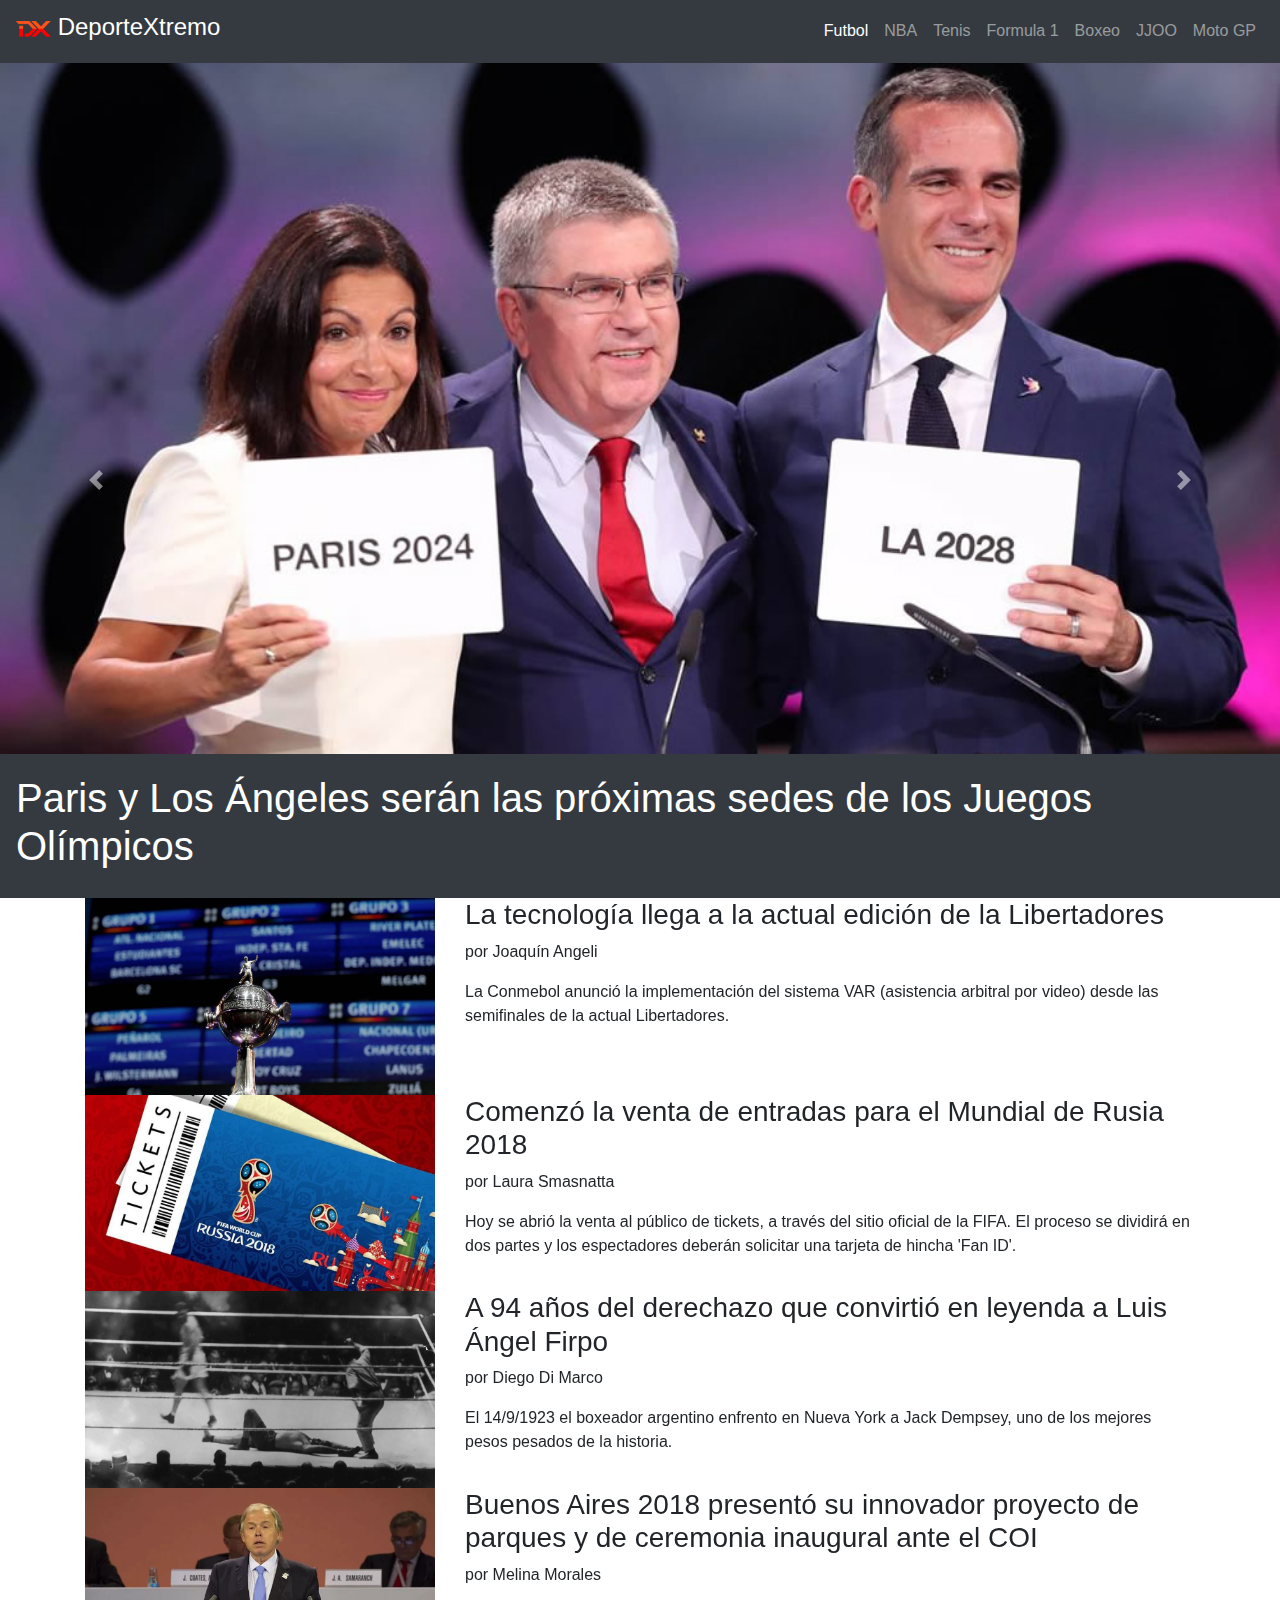
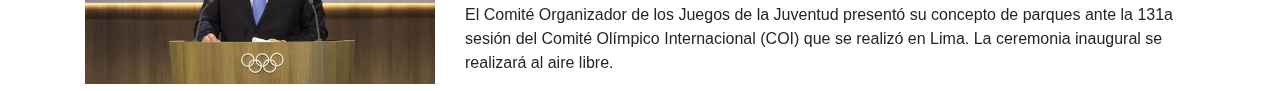
<file: index.html>
<!doctype html>
<html lang="en">
  <head>
    <!-- Required meta tags -->
    <meta charset="utf-8">
    <meta name="viewport" content="width=device-width, initial-scale=1, shrink-to-fit=no">

    <!-- Bootstrap CSS -->
    <link rel="stylesheet" href="https://stackpath.bootstrapcdn.com/bootstrap/4.4.1/css/bootstrap.min.css" integrity="sha384-Vkoo8x4CGsO3+Hhxv8T/Q5PaXtkKtu6ug5TOeNV6gBiFeWPGFN9MuhOf23Q9Ifjh" crossorigin="anonymous">

    <title>DX - DeporteXtremo</title>
  </head>

  <body>
    <!-- INICIO HEADER --> 
    <nav class="navbar navbar-expand-lg navbar navbar-dark bg-dark">
      <a class="navbar-brand" href="#">
        <h1 class="h4">
          <img src="img/logo.png" width="35" class="d-inline-block align-middle" alt="">
        DeporteXtremo
      </h1>
      </a>
      <button class="navbar-toggler" type="button" data-toggle="collapse" data-target="#navbarSupportedContent"
				aria-controls="navbarSupportedContent" aria-expanded="false" aria-label="Toggle navigation">
				<span class="navbar-toggler-icon"></span>
			</button>
    
      <div class="collapse navbar-collapse" id="navbarSupportedContent">
        <ul class="navbar-nav ml-auto text-center">
          <li class="nav-item active">
            <a class="nav-link" href="#">Futbol <span class="sr-only">(current)</span></a>
          </li>
          <li class="nav-item">
            <a class="nav-link" href="#">NBA</a>
          </li>
          <li class="nav-item">
            <a class="nav-link" href="#">Tenis</a>
          </li>
          <li class="nav-item">
            <a class="nav-link" href="#">Formula 1</a>
          </li>
          <li class="nav-item">
            <a class="nav-link" href="#">Boxeo</a>
          </li>
          <li class="nav-item">
            <a class="nav-link" href="#">JJOO</a>
          </li>
          <li class="nav-item">
            <a class="nav-link" href="#">Moto GP</a>
          </li>
        </ul> 
      </div>
    </nav>
    <!-- FIN DE HEADER --> 

    <!-- INICIO CARROUSEL  -->
    <div id="carouselExampleCaptions" class="carousel slide" data-ride="carousel">
			<div class="carousel-inner">
			  <div class="carousel-item active">
				<img src="img/juegos-olimpicos.jpg" class="d-block w-100" alt="Juegos Olimpicos">
				<div class="carousel-caption d-none d-md-block position-static bg-dark text-left px-3">
				  <h2 class="h1">Paris y Los Ángeles serán las próximas sedes de los Juegos Olímpicos</h2>
				</div>
			  </div>

			<figure class="carousel-item">
				<img src="img/rally.jpg" class="d-block w-100" alt="Rally">
				<figcaption class="carousel-caption d-none d-md-block position-static bg-dark text-left px-3">
				  <h2 class="h1">En Córdoba arrancó la 1er etapa del 38° Rally de la Argentina</h2>
				</figcaption>
			</figure>

			  <div class="carousel-item">
				<img src="img/f1.jpg" class="d-block w-100" alt="Formula 1">
				<div class="carousel-caption d-none d-md-block position-static bg-dark text-left px-3">
				  <h2 class="h1">Ricciardo marcó el ritmo en los libres de Azerbaiyán este fin de semana</h2>
				</div>
			  </div>

      </div>
			<a class="carousel-control-prev" href="#carouselExampleCaptions" role="button" data-slide="prev">
			  <span class="carousel-control-prev-icon" aria-hidden="true"></span>
			  <span class="sr-only">Previous</span>
			</a>
			<a class="carousel-control-next" href="#carouselExampleCaptions" role="button" data-slide="next">
			  <span class="carousel-control-next-icon" aria-hidden="true"></span>
			  <span class="sr-only">Next</span>
      </a>
    </div>
    <!-- FIN CARROUSEL  -->

    <section class="container">
			<!-- INICIO NOTICIA #1 -->
			<article class="row noticia">

				<div class="col-12 col-md-3 col-lg-4 noticia-img">
					<img src="img/sorteo-libertadores.jpg" class="img-fluid">
				</div>

				<div class="col-12 col-md-9 col-lg-8 noticia-txt">
					<h3>La tecnología llega a la actual edición de la Libertadores</h3>
					<p>por Joaquín Angeli</p>
					<p>La Conmebol anunció la implementación del sistema VAR (asistencia arbitral por video) desde las semifinales de la actual Libertadores.</p>
				</div>

			</article>
			<!-- FIN DE NOTICIA #1 -->

      <!-- INICIO NOTICIA #2 -->
			<article class="row noticia">

				<div class="col-12 col-md-3 col-lg-4 noticia-img">
					<img src="img/tickets-rusia-mundial.jpg" class="img-fluid">
				</div>

				<div class="col-12 col-md-9 col-lg-8 noticia-txt">
					<h3>Comenzó la venta de entradas para el Mundial de Rusia 2018</h3>
					<p>por Laura Smasnatta</p>
					<p>Hoy se abrió la venta al público de tickets, a través del sitio oficial de la FIFA. El proceso se dividirá en dos partes y los espectadores deberán solicitar una tarjeta de hincha 'Fan ID'.</p>
				</div>

			</article>
			<!-- FIN DE NOTICIA #2 -->

      <!-- INICIO NOTICIA #3 -->
			<article class="row noticia">

				<div class="col-12 col-md-3 col-lg-4 noticia-img">
					<img src="img/firpo.jpg" class="img-fluid">
				</div>

				<div class="col-12 col-md-9 col-lg-8 noticia-txt">
					<h3>A 94 años del derechazo que convirtió en leyenda a Luis Ángel Firpo</h3>
					<p>por Diego Di Marco</p>
					<p>El 14/9/1923 el boxeador argentino enfrento en Nueva York a Jack Dempsey, uno de los mejores pesos pesados de la historia.</p>
				</div>

			</article>
			<!-- FIN DE NOTICIA #3 -->

      <!-- INICIO NOTICIA #4 -->
			<article class="row noticia">

				<div class="col-12 col-md-3 col-lg-4 noticia-img">
					<img src="img/buenos-aires.jpg" class="img-fluid">
				</div>

				<div class="col-12 col-md-9 col-lg-8 noticia-txt">
					<h3>Buenos Aires 2018 presentó su innovador proyecto de parques y de ceremonia inaugural ante el COI</h3>
					<p>por Melina Morales</p>
					<p>El Comité Organizador de los Juegos de la Juventud presentó su concepto de parques ante la 131a sesión del Comité Olímpico Internacional (COI) que se realizó en Lima. La ceremonia inaugural se realizará al aire libre.
					</p>
				</div>

			</article>
			<!-- FIN DE NOTICIA #4 -->

    </section>

    <!-- Optional JavaScript -->
    <!-- jQuery first, then Popper.js, then Bootstrap JS -->
    <script src="https://code.jquery.com/jquery-3.4.1.slim.min.js" integrity="sha384-J6qa4849blE2+poT4WnyKhv5vZF5SrPo0iEjwBvKU7imGFAV0wwj1yYfoRSJoZ+n" crossorigin="anonymous"></script>
    <script src="https://cdn.jsdelivr.net/npm/popper.js@1.16.0/dist/umd/popper.min.js" integrity="sha384-Q6E9RHvbIyZFJoft+2mJbHaEWldlvI9IOYy5n3zV9zzTtmI3UksdQRVvoxMfooAo" crossorigin="anonymous"></script>
    <script src="https://stackpath.bootstrapcdn.com/bootstrap/4.4.1/js/bootstrap.min.js" integrity="sha384-wfSDF2E50Y2D1uUdj0O3uMBJnjuUD4Ih7YwaYd1iqfktj0Uod8GCExl3Og8ifwB6" crossorigin="anonymous"></script>
  </body>
</html>
</file>
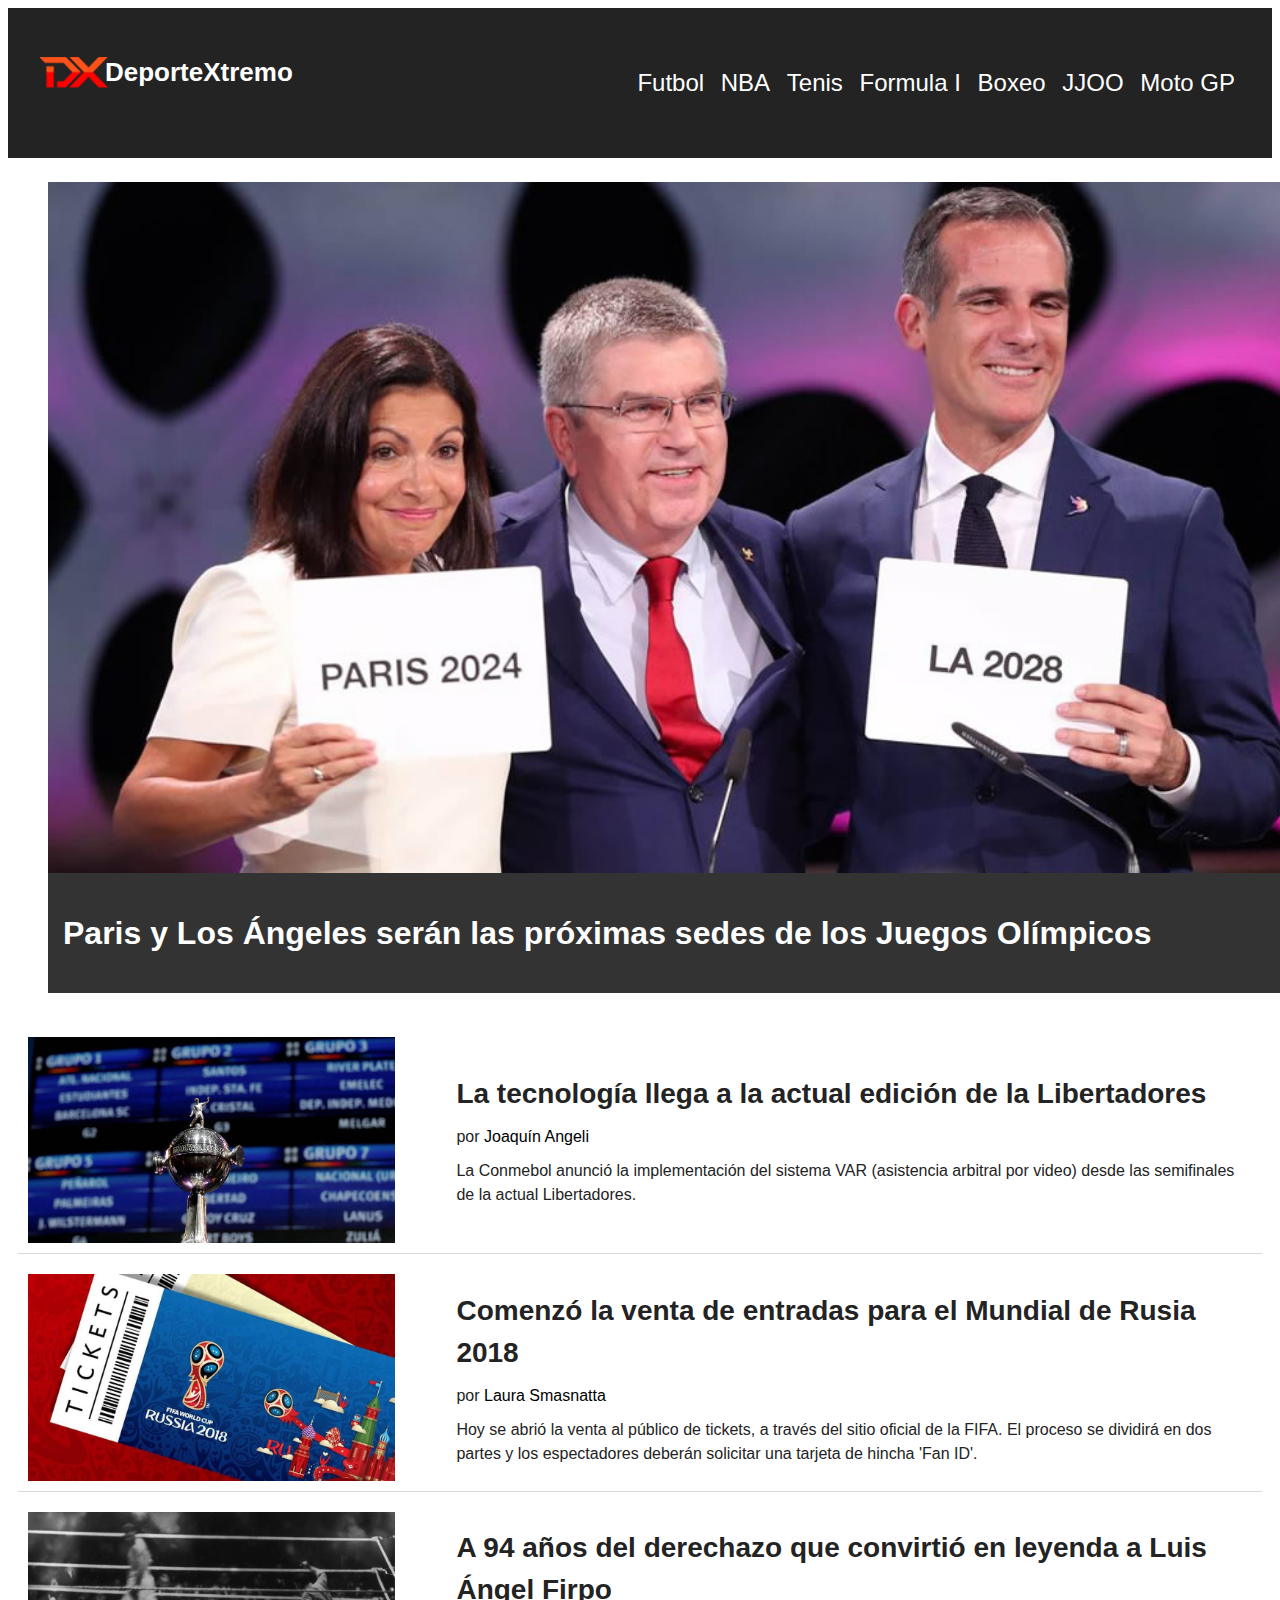
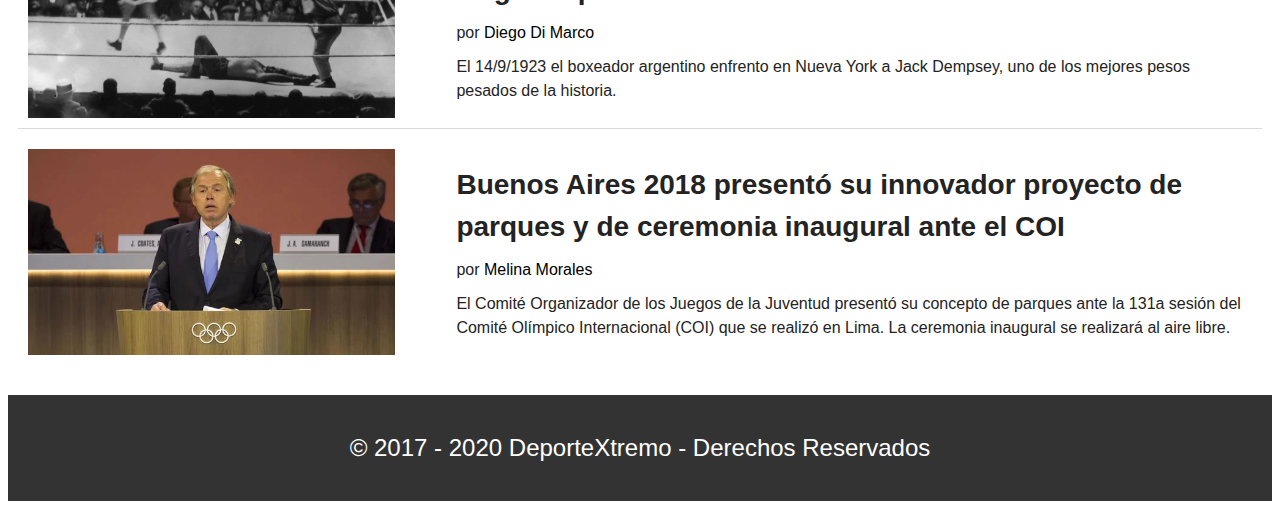
<file: index_nativo.html>
<!DOCTYPE html>
<html lang="en-AR">
    <head>
        <meta charset="utf-8">
		<meta name="description" content="Todo el deporte en un solo lugar">
		<meta name="viewport" content="width=device-width">
		<title>DX - DeporteXtremo</title>
        <link rel="stylesheet" href="https://meyerweb.com/eric/tools/css/reset/reset.css">
        <link rel="stylesheet" href="css/dx.css">
    </head>

    <body>
        <!-- ↓ Aca empieza el contenido web en HTML ↓ -->
        <header>
            <h1>DeporteXtremo</h1>
            <button>&#9776;</button>
            <nav>
                <ul>
                    <li><a href="#">Futbol</a></li>
                    <li><a href="#">NBA</a></li>
                    <li><a href="#">Tenis</a></li>
                    <li><a href="#">Formula I</a></li>
                    <li><a href="#">Boxeo</a></li>
                    <li><a href="#">JJOO</a></li>
                    <li><a href="#">Moto GP</a></li>       
                </ul>
            </nav>
        </header>        
        <main>

            <section id="noticias-destacadas">

                <figure>
                    <img src="img/juegos-olimpicos.jpg" alt="JJOO sorteo">
                    <figcaption>
                        <h2>Paris y Los Ángeles serán las próximas sedes de los Juegos Olímpicos</h2>
                    </figcaption>
                </figure>                
    <!--
                <figure>
                    <img src="img/f1.jpg" alt="f1 Azerbaiyán">
                    <figcaption>
                        <h2>Ricciardo marcó el ritmo en los libres de Azerbaiyán</h2>
                    </figcaption>
                </figure>
                    
                <figure>
                    <img src="img/rally.jpg" alt="rally Argentina">
                    <figcaption>
                        <h2>En Córdoba arrancó la 1er etapa del 38° Rally de la Argentina</h2>
                    </figcaption>
                </figure>
    -->
            </section>

            <section id="ultimas-noticias">
                <!-- Inicio Noticia #1 -->
                <article class="noticia">

                    <div class="noticia-img">
                        <img src="img/sorteo-libertadores.jpg" alt="sorteo libertadores">
                    </div>

                    <div class="noticia-txt">
                        <h3>La tecnología llega a la actual edición de la Libertadores</h3>
                        <p>por <a href="#">Joaquín Angeli</a></p>
                        <p>La Conmebol anunció la implementación del sistema VAR (asistencia arbitral por video) desde las semifinales de la actual Libertadores.</p>
                    </div>

                </article>  
                <!-- Fin Noticia #1 -->

                <!-- Inicio Noticia #2 -->
                <article class="noticia">

                    <div class="noticia-img">
                        <img src="img/tickets-rusia-mundial.jpg" alt="mundial rusia">
                    </div>

                    <div class="noticia-txt">
                        <h3>Comenzó la venta de entradas para el Mundial de Rusia 2018</h3>
                        <p>por <a href="#">Laura Smasnatta</a></p>
						<p>Hoy se abrió la venta al público de tickets, a través del sitio oficial de la FIFA. El proceso se dividirá en dos partes y los espectadores deberán solicitar una tarjeta de hincha 'Fan ID'.</p>
                    </div>

                </article>
                <!-- Fin Noticia #2 -->

				<!-- Inicio Noticia #3 -->
                <article class="noticia">
                    
                    <div class="noticia-img">
                        <img src="img/firpo.jpg" alt="leyenda firpo">
                    </div>

                    <div class="noticia-txt">
                        <h3>A 94 años del derechazo que convirtió en leyenda a Luis Ángel Firpo</h3>
						<p>por <a href="#">Diego Di Marco</a></p>
						<p>El 14/9/1923 el boxeador argentino enfrento en Nueva York a Jack Dempsey, uno de los mejores pesos pesados de la historia.</p>
                    </div>
                    
                </article>
                <!-- Fin Noticia #3 -->

                <!-- Inicio Noticia #4 -->
                <article class="noticia">

					<div class="noticia-img">
						<img src="img/buenos-aires.jpg" alt="bsas juegos juventud">
                    </div>
                    
					<div class="noticia-txt">
						<h3>Buenos Aires 2018 presentó su innovador proyecto de parques y de ceremonia inaugural ante el COI</h3>
						<p>por <a href="#">Melina Morales</a></p>
						<p>El Comité Organizador de los Juegos de la Juventud presentó su concepto de parques ante la 131a sesión del Comité Olímpico Internacional (COI) que se realizó en Lima. La ceremonia inaugural se realizará al aire libre.</p>
                    </div>
                    
				</article>
				<!-- Fin Noticia #4 -->
            </section>

            <section id="tabla-resultados" style="display: none;">
                <table>
                    <tr>
                        <th colspan="4">3er Fecha</th>
                    </tr>

                    <tr>
                        <td>1</td>
						<td><span>Tigre</span>, 1pts<br><span>Patronato</span>, 3pts</td>
						<td>2</td>
						<td><span>Colón</span>, 4pts<br><span>Estudiantes</span>, 3pts</td>
                    </tr>

                    <tr>
                        <td>3</td>
						<td><span>Def. y Justicia</span>, 4pts<br><span>Únion</span>, 4pts</td>
						<td>4</td>
						<td><span>Argentinos Juniors</span>, 0pts<br><span>Belgrano</span>, 3pts</td>          
                    </tr>

                    <tr>
						<td>5</td>
						<td><span>Newell's</span>, 1pts<br><span>Olimpo</span>, 1pts</td>
						<td>6</td>
						<td><span>San Lorenzo</span>, 2pts<br><span>Arsenal</span>, 0pts</td>
                    </tr>
                    
					<tr>
						<td>7</td>
						<td><span>Independiente</span>, 4pts<br><span>Lanús</span>, 0pts</td>
						<td>8</td>
						<td><span>Talleres</span>, 3pts<br><span>Vélez</span>, 3pts</td>
                    </tr>                
                </table>                              
            </section>

        </main>  
        <footer>
            <p>&copy; 2017 - 2020 DeporteXtremo - Derechos Reservados</p>
        </footer>
    </body>
</html>
</file>
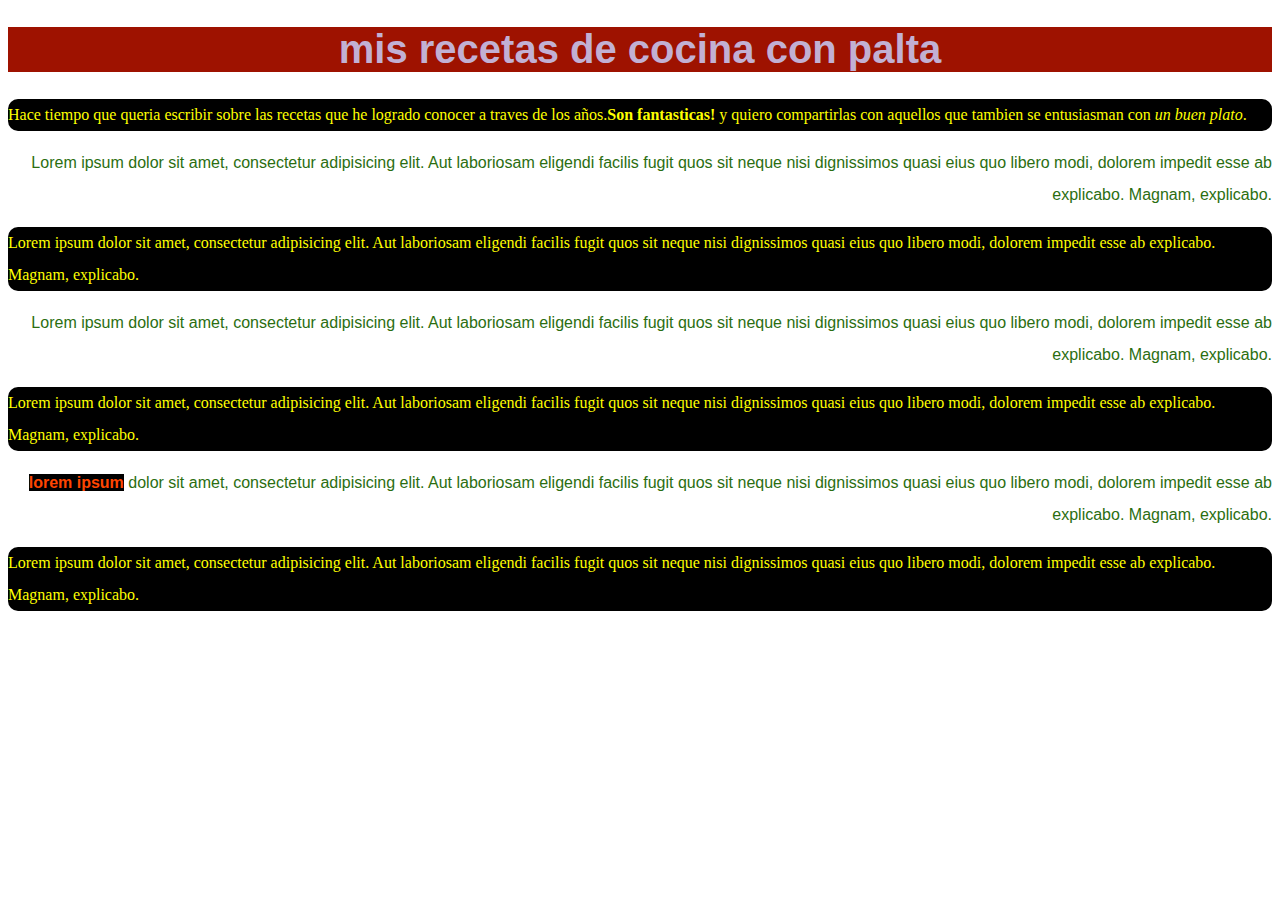
<file: sandbox/hola_mundo_completo.html>
<!DOCTYPE html>
<html>
    <head>

      <title>recetas!</title>
      <meta charset="utf-8">
      <style>
        p{
          color: #2b6e11;
          font-family: Verdana, Geneva, Tahoma, sans-serif;
          text-align: right;
          line-height: 200%;
        }
        #titulo_principal{
          color: rgb(194, 176, 211); 
          font-family: Arial;
          font-size: 40px;
          text-align: center;
          background-color: rgb(158, 18, 0);
          
        }
        .impares{
          font-family: cursive; 
          font-size: medium; 
          color: yellow;
          background-color: black;
          text-align: left;
          border-radius: 10px;
        }
        a{
          color: orangered;
          text-decoration: none;
          font-weight: bold;
          background-color: black;
        }
        a:hover{
          color: black;
          text-decoration: none;
          font-weight: bold;
          background-color: orangered;
        }
      </style>    

    </head>
    <body>

        <h1 id="titulo_principal">mis recetas de cocina con palta</h1>

        <p class="impares">Hace tiempo que queria escribir sobre las recetas que he logrado conocer a traves de
           los años.<strong>Son fantasticas!</strong> y quiero compartirlas con aquellos que tambien se entusiasman 
           con <em>un buen plato</em>.</p>
        
        <p>Lorem ipsum dolor sit amet, consectetur adipisicing elit. Aut laboriosam eligendi facilis fugit 
        quos sit neque nisi dignissimos quasi eius quo libero modi, dolorem impedit esse ab explicabo. Magnam, 
        explicabo.</p>

        <p class="impares">Lorem ipsum dolor sit amet, consectetur adipisicing elit. Aut laboriosam eligendi facilis fugit 
        quos sit neque nisi dignissimos quasi eius quo libero modi, dolorem impedit esse ab explicabo. Magnam, 
        explicabo.</p>

        <p>Lorem ipsum dolor sit amet, consectetur adipisicing elit. Aut laboriosam eligendi facilis fugit 
        quos sit neque nisi dignissimos quasi eius quo libero modi, dolorem impedit esse ab explicabo. Magnam, 
        explicabo.</p>

        <p class="impares">Lorem ipsum dolor sit amet, consectetur adipisicing elit. Aut laboriosam eligendi facilis fugit 
        quos sit neque nisi dignissimos quasi eius quo libero modi, dolorem impedit esse ab explicabo. Magnam, 
        explicabo.</p>


        <p><a href="https://es.wikipedia.org/wiki/Lorem_ipsum" target="_blank">lorem ipsum</a> dolor sit amet, consectetur adipisicing elit. Aut laboriosam eligendi facilis fugit 
        quos sit neque nisi dignissimos quasi eius quo libero modi, dolorem impedit esse ab explicabo. Magnam, 
        explicabo.</p>
 
        
        <p class="impares">Lorem ipsum dolor sit amet, consectetur adipisicing elit. Aut laboriosam eligendi facilis fugit 
        quos sit neque nisi dignissimos quasi eius quo libero modi, dolorem impedit esse ab explicabo. Magnam, 
        explicabo.</p>

    </body>
</html>
</file>
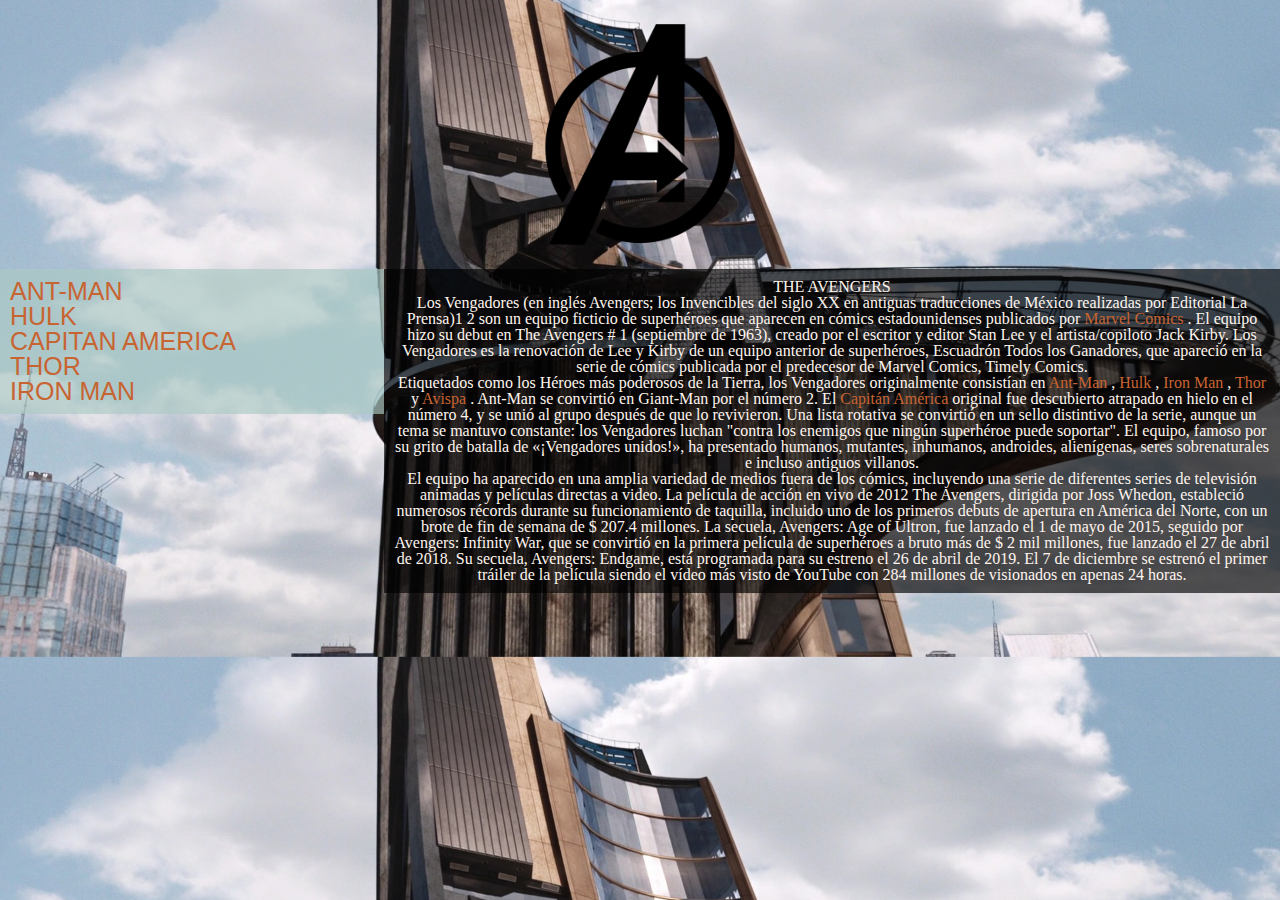
<file: vengadores/vengadores.html>
<!DOCTYPE html>
<html>
    <head>

      <title>THE AVENGERS in GITHUB</title>
      <meta charset="utf-8">
      <link rel="stylesheet" type="text/css" href="css/estilos.css">
      <link rel="stylesheet" type="text/css" href="css/reset.css">

    </head>
    <body>
      
        <img id="aven" src="img/avengers.png">

      <div id= "menu">

        <ul class="lista">

            <li><a href="https://es.wikipedia.org/wiki/Ant-Man_(pel%C3%ADcula)" target="_blank">ANT-MAN</a></li>
            <li><a href="https://es.wikipedia.org/wiki/Hulk" target="_blank">HULK</a></li>
            <li><a href="https://es.wikipedia.org/wiki/Capit%C3%A1n_Am%C3%A9rica" target="_blank">CAPITAN AMERICA</a></li>
            <li><a href="thor/thor.html" target="_blank">THOR</a></li>
            <li><a href="https://es.wikipedia.org/wiki/Iron_Man_(pel%C3%ADcula)" target="_blank">IRON MAN</a></li>

        </ul>

      </div>  

      <div id="contenido">

        <h1>THE AVENGERS</h1>

        <p>Los <strong>Vengadores</strong> (en inglés <strong>Avengers</strong>; los Invencibles del siglo
        XX en antiguas traducciones de México realizadas por Editorial
        La Prensa)1 2 son un equipo ficticio de superhéroes que
        aparecen en cómics estadounidenses publicados por 
        <a href="https://www.marvel.com/comics" target="_blank">Marvel Comics</a>
        . El equipo hizo su debut en The Avengers # 1
        (septiembre de 1963), creado por el escritor y editor Stan Lee y
        el artista/copiloto Jack Kirby. Los Vengadores es la renovación
        de Lee y Kirby de un equipo anterior de superhéroes,
        Escuadrón Todos los Ganadores, que apareció en la serie de
        cómics publicada por el predecesor de Marvel Comics, Timely
        Comics.</p>

        <p>Etiquetados como los Héroes más poderosos de la Tierra, los
        Vengadores originalmente consistían en 
        <a href="https://es.wikipedia.org/wiki/Ant-Man_(pel%C3%ADcula)" target="_blank">Ant-Man</a>
         ,
        <a href="https://es.wikipedia.org/wiki/Hulk" target="_blank">Hulk</a>
         , 
        <a href="https://es.wikipedia.org/wiki/Iron_Man_(pel%C3%ADcula)" target="_blank">Iron Man</a>
         , 
        <a href="thor/thor.html" target="_blank">Thor</a>
         y 
        <a href="https://es.wikipedia.org/wiki/Avispa_(c%C3%B3mic)" target="_blank">Avispa</a>
         . Ant-Man se convirtió en Giant-Man por el
        número 2. El 
        <a href="https://es.wikipedia.org/wiki/Capit%C3%A1n_Am%C3%A9rica" target="_blank">Capitán América</a>
         original fue descubierto
        atrapado en hielo en el número 4, y se unió al grupo después de
        que lo revivieron. Una lista rotativa se convirtió en un sello
        distintivo de la serie, aunque un tema se mantuvo constante: los
        Vengadores luchan "contra los enemigos que ningún
        superhéroe puede soportar". El equipo, famoso por su grito de
        batalla de «¡Vengadores unidos!», ha presentado humanos,
        mutantes, inhumanos, androides, alienígenas, seres
        sobrenaturales e incluso antiguos villanos.</p>
        
        <P>El equipo ha aparecido en una amplia variedad de medios fuera
        de los cómics, incluyendo una serie de diferentes series de
        televisión animadas y películas directas a video. La película de
        acción en vivo de 2012 The Avengers, dirigida por Joss
        Whedon, estableció numerosos récords durante su
        funcionamiento de taquilla, incluido uno de los primeros debuts
        de apertura en América del Norte, con un brote de fin de
        semana de $ 207.4 millones. La secuela, Avengers: Age of
        Ultron, fue lanzado el 1 de mayo de 2015, seguido por
        Avengers: Infinity War, que se convirtió en la primera película de
        superhéroes a bruto más de $ 2 mil millones, fue lanzado el 27
        de abril de 2018. Su secuela, Avengers: Endgame, está
        programada para su estreno el 26 de abril de 2019. El 7 de
        diciembre se estrenó el primer tráiler de la película siendo el
        vídeo más visto de YouTube con 284 millones de visionados en
        apenas 24 horas.</P>
        
      </div>  
    </body>
</html>
</file>
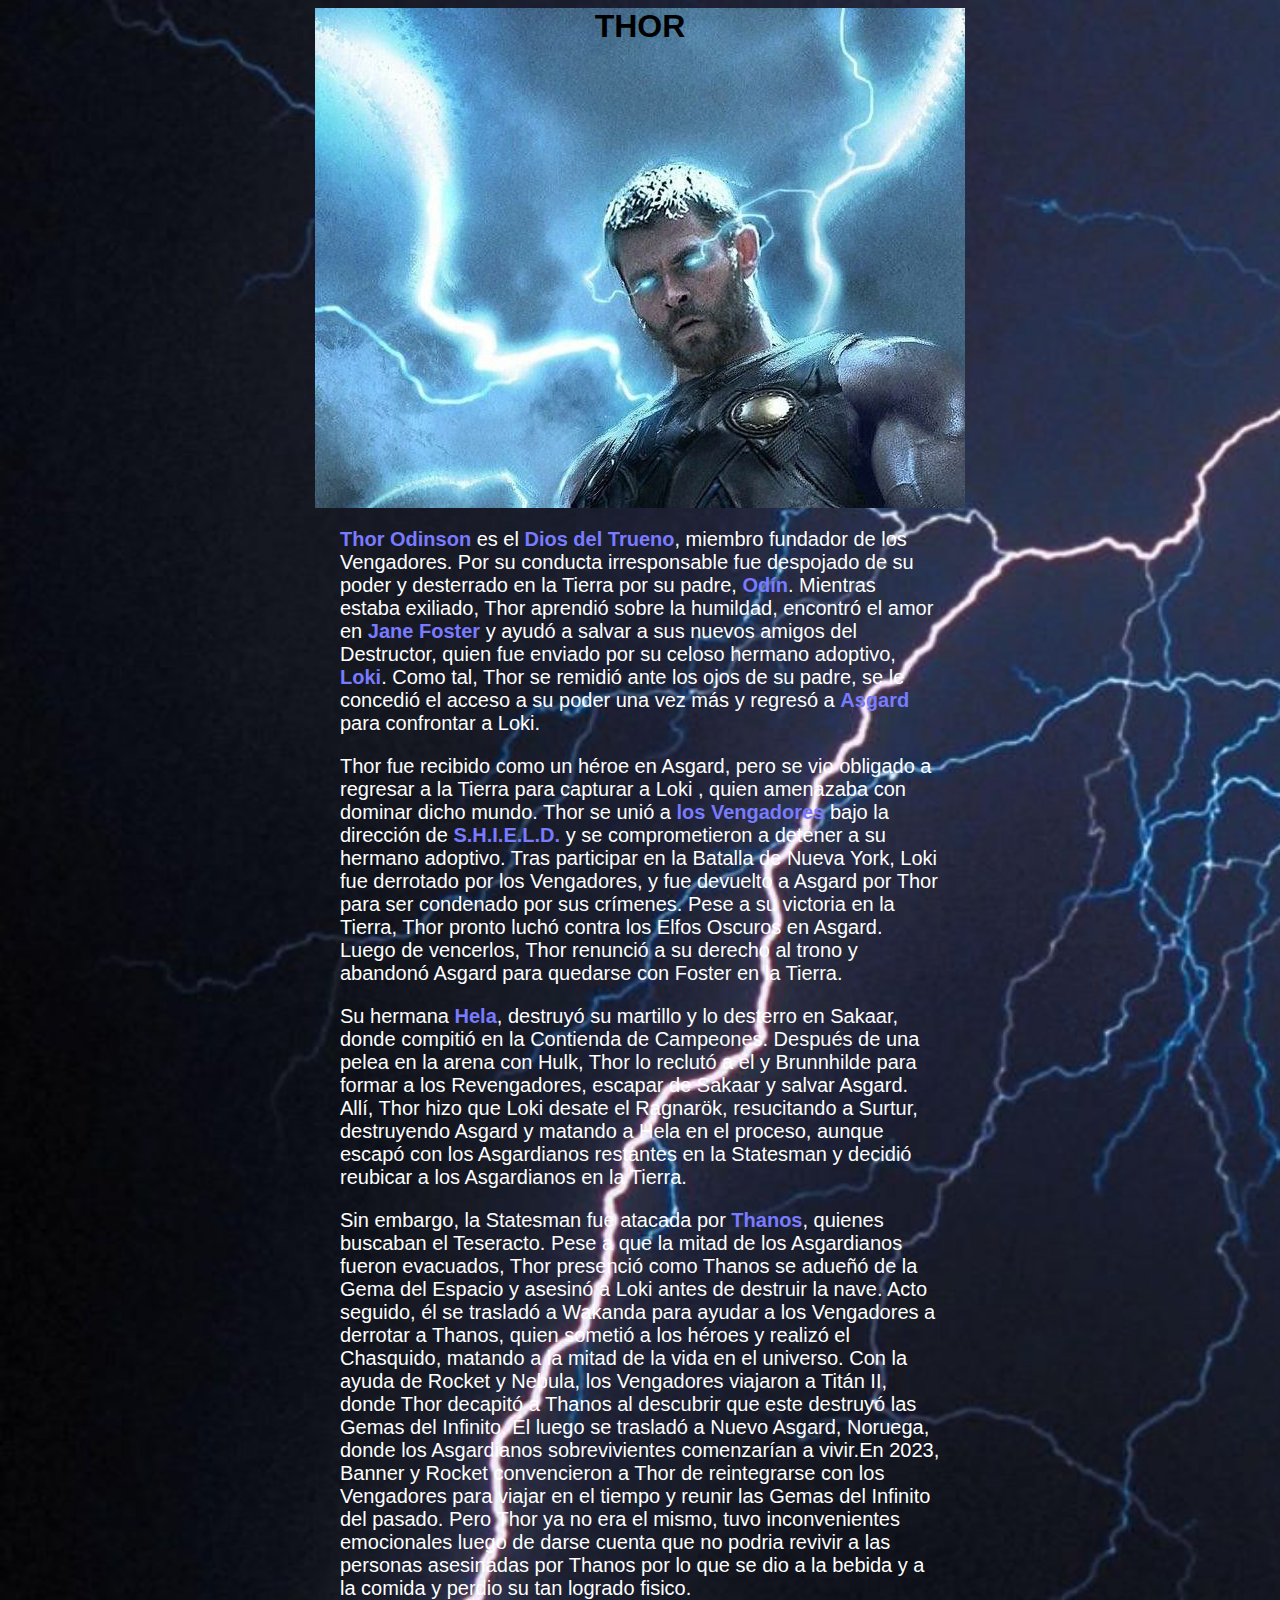
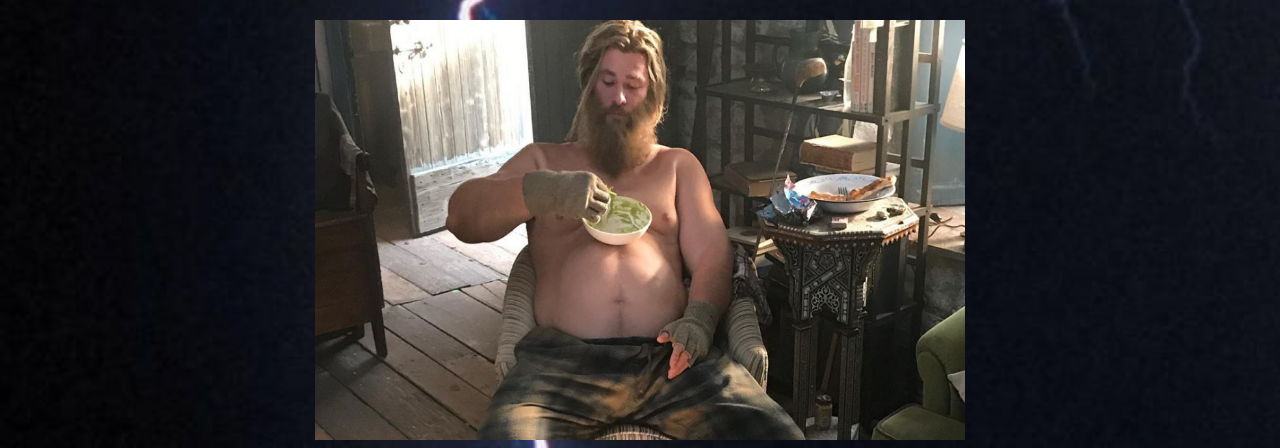
<file: vengadores/thor/thor.html>
<!DOCTYPE html>
<html>
    <head>

        <title>THOR</title>
        <meta charset="utf-8">
        <link rel="stylesheet" type="text/css" href="css/estilos_thor.css">

    </head>
    <body>
        <h1>THOR</h1>

        <p><strong>Thor Odinson</strong> es el <strong>Dios del Trueno</strong>, miembro fundador 
        de los Vengadores. Por su conducta irresponsable fue despojado de su poder y desterrado en la 
        Tierra por su padre, <strong>Odín</strong>. Mientras estaba exiliado, Thor aprendió sobre la humildad, 
        encontró el amor en <strong>Jane Foster</strong> y ayudó a salvar a sus nuevos amigos del Destructor, 
        quien fue enviado por su celoso hermano adoptivo, <strong>Loki</strong>. Como tal, Thor se remidió ante 
        los ojos de su padre, se le concedió el acceso a su poder una vez más y regresó a <strong>Asgard</strong> 
        para confrontar a Loki.</p>

        <p>Thor fue recibido como un héroe en Asgard, pero se vio obligado a regresar a la Tierra para capturar a Loki
        , quien amenazaba con dominar dicho mundo. Thor se unió a <strong>los Vengadores</strong> bajo la dirección de <strong>S.H.I.E.L.D.</strong> y se
        comprometieron a detener a su hermano adoptivo. Tras participar en la Batalla de Nueva York, Loki fue derrotado
        por los Vengadores, y fue devuelto a Asgard por Thor para ser condenado por sus crímenes. Pese a su victoria en la Tierra, 
        Thor pronto luchó contra los Elfos Oscuros en Asgard. Luego de vencerlos, Thor renunció a su derecho al trono y abandonó Asgard
         para quedarse con Foster en la Tierra.</p>
            
        <p>Su hermana <strong>Hela</strong>, destruyó su martillo y lo desterro en Sakaar, donde compitió en la Contienda de Campeones.
        Después de una pelea en la arena con Hulk, Thor lo reclutó a él y Brunnhilde para formar a los Revengadores, 
        escapar de Sakaar y salvar Asgard. Allí, Thor hizo que Loki desate el Ragnarök, resucitando a Surtur, destruyendo
        Asgard y matando a Hela en el proceso, aunque escapó con los Asgardianos restantes en la Statesman y decidió 
        reubicar a los Asgardianos en la Tierra.</p>
            
        <p>Sin embargo, la Statesman fue atacada por <strong>Thanos</strong>, quienes buscaban el Teseracto. Pese a que la
        mitad de los Asgardianos fueron evacuados, Thor presenció como Thanos se adueñó de la Gema del Espacio y asesinó
        a Loki antes de destruir la nave. Acto seguido, él se trasladó a Wakanda para ayudar a los Vengadores a derrotar a Thanos, quien sometió a los héroes y realizó el Chasquido,
        matando a la mitad de la vida en el universo. Con la ayuda de Rocket y Nebula, los Vengadores viajaron a 
        Titán II, donde Thor decapitó a Thanos al descubrir que este destruyó las Gemas del Infinito. Él luego se
        trasladó a Nuevo Asgard, Noruega, donde los Asgardianos sobrevivientes comenzarían a vivir.En 2023, Banner y 
        Rocket convencieron a Thor de reintegrarse con los Vengadores para viajar en el tiempo y reunir las
        Gemas del Infinito del pasado. Pero Thor ya no era el mismo, tuvo inconvenientes emocionales luego de darse 
        cuenta que no podria revivir a las personas asesinadas por Thanos por lo que se dio a la bebida y a la comida y perdio
        su tan logrado fisico. </p>

        <img id="gordi" src="img/thor_gordo.png">

    </body>
</html>
</file>
<file: css/dx.css>
body{
    font-family: Arial, Helvetica, sans-serif;
    color: #232323;
    font-size: 1.5rem;
    overflow-x: hidden;
}
header{
    background-color: #232323;
    padding: 2rem;
    overflow: hidden;
}
header h1{
    font-size: 26px;
    font-weight: 700;
    color: white;
    float: left;
    background-image: url(../img/logo.png);
    background-repeat: no-repeat;
    background-size: contain;
    padding-left: 65px;
}
header a{
    color: white;
    text-decoration: none;
    padding: 5px;
    display: block;
}
header a:hover{
    background-color: white;
    color: #333333;
}
nav{
    float: right;
}
nav ul li{
    display: inline-block;
}
img{
    display: block;
    width: 100%;
}
#noticias-destacadas{
    width: 100vw;
    overflow: hidden;
    /*animation: 15s slider infinite;*/
    position: relative;
}
#noticias-destacadas figure{
    float: left;
    position: relative;
    width: 100vw;
}
#noticias-destacadas figcaption{
    background-color: #333333;
    padding: 15px;
}
#noticias-destacadas h2{
    color: white;
    font-weight: 700;
    font-size: 32px;
}
.noticia{
    border-bottom: solid 1px #D9D9D9;
    display: flex;
    flex-direction: row;
    justify-content: space-between;
    align-items: center;
    padding: 10px;
    margin: 10px;
}
.noticia:last-child{
    border:none
}
.noticia-img{
    width: 30%;
}
.noticia-txt{
    width: 65%;
}
.noticia-txt h3{
    font-weight: 700;
    font-size: 28px;
}
.noticia-txt a{
    text-decoration: none;
    color: #000000;
}
.noticia-txt p{
    font-size: 16px;
}
.noticia-txt h3,
.noticia-txt p{
    line-height: 1.5;
    margin-top: 10px;
    margin-bottom: 10px;
}
#tabla-resultados td,
#tabla-resultados th{
    padding: 12px;
}
#tabla-resultados table th{
    background-color: #FF0000;
    color: white;
    font-weight: 700;
    font-size: 20px;
}
#tabla-resultados td {
    background-color: #D9D9D9;
    vertical-align: middle;
}
#tabla-resultados tr{
    border-bottom: solid 1px #999999;
}
#tabla-resultados tr:first-child,
#tabla-resultados tr:last-child{
    border: none;
}
#tabla-resultados table{
    width: 700px;
    margin: auto;
}
#tabla-resultados td:nth-of-type(odd){
    font-weight: 700;
    font-size: 24px;
    text-align: center;
}
#tabla-resultados td:nth-of-type(even) span {
    font-weight: 700;
    color: #008899;
}
footer{
    background-color: #333333;
    color: white;
    text-align: center;
    padding: 15px;
    margin-top: 30px;
}
/* ANIMACIONES CSS */
 @keyframes slider {
   0%{ margin-left: 0;}
   20%{ margin-left: 0;}
   40%{ margin-left: -100vw;}
   60%{ margin-left: -100vw;}
   80%{ margin-left: -200vw;}
   100%{ margin-left: -200vw;}
}
button{
    display: none;
}
@media screen and (max-width: 600px){
    /* inicio @media-query*/
    .noticia{
        flex-direction: column;
    }
    .noticia-img, .noticia-txt{
        width: 100%;
    }
    nav{
        display: none;
        float: none;
        clear: left;
        padding-top: 1 rem;    
    }
    nav ul li{
        display: block;
        text-align: center;
        line-height: 1.5;
    }
    button{
        display: block;
        float: right; 
        color: white;
        font-size: 1.25rem;
        line-height: 1;
        background-color: transparent;
        border: none;
        padding: 0.25rem;
    }
    button:focus + nav {
        display: block;
    }
    /* fin @media-query*/
}
</file>
<file: vengadores/css/estilos.css>
#aven{
    width: 20%;
    display:block;
    margin:auto;
}
body{
    background-image: url(../img/torre-vengadores.jpg);
    background-size: cover;
    background-position: center;
}
h1{
    text-align: center;
    font-family: "comic sans";
    font-size: 45px;
}
a{
    color: rgb(200, 100, 50);
    text-decoration: none;
    font-weight: bold;
}
#contenido{
    float: right;
    width: 70%;
    margin-left: auto;
    margin-right: auto;
    text-align: center;
    color: seashell;
    background-color: rgba(0, 0, 0, 0.65);
    padding: 10px;
    box-sizing: border-box;
}
#menu{
    width: 30%;
    float: left;
    background-color: #accac4a8;
    padding: 10px;
    box-sizing: border-box;
    font-family: Roboto, 'Segoe UI', Tahoma, sans-serif;
    font-size: 25px;
    text-emphasis: bold;
}
</file>
<file: vengadores/thor/css/estilos_thor.css>
h1{
    background-image: url(../img/thor1.jpg);
    height: 500px;
    width: 650px;
    text-align: center;
    font-family: Roboto, 'Segoe UI', Tahoma, sans-serif;
    display:block;
    margin:auto;
    
}
body{
    background-image: url(../img/truenos.jpg);
    background-size: cover;
}
p{
    font-family: Roboto, 'Segoe UI', Tahoma, sans-serif;
    color: rgb(255, 255, 255);
    max-width: 600px;
    margin-left: auto;
    margin-right: auto;
    position: relative;
    font-size: 20px;
    
}
strong{
    color: rgb(121, 123, 255);
}
#gordi{
    display:block;
    margin:auto;
    height: 420px;
    width: 650px;
}
</file>
